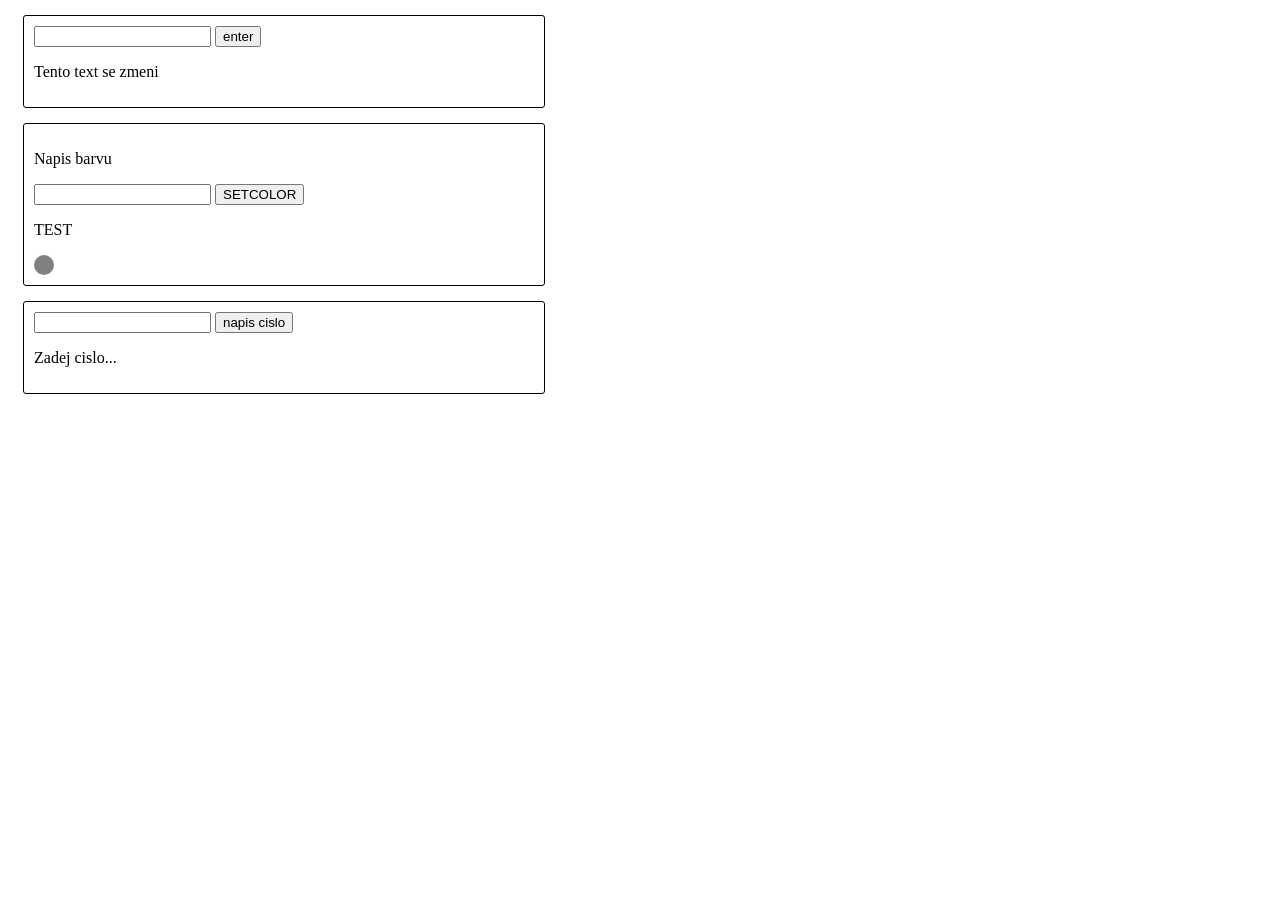
<file: cody/HTML/h5/index.html>
<!DOCTYPE html>
<html lang="en">
<head>
    <meta charset="UTF-8">
    <meta name="viewport" content="width=device-width, initial-scale=1.0">
    <title>Document</title>
    <script src="./main.js"></script>
</head>
<style>
    #colored {
        background-color: grey;
        width: 20px;
        height: 20px;
        border-radius: 10px;
    }

    .form {
        border: 1px solid black;
        border-radius: 3px;
        width: 500px;
        padding: 10px;
        margin: 15px;
    }
</style>
<body>
    <div>
        <div class="form">
            <input type="text" id="vstup">
            <button onclick="setText()">enter</button>
            <p id="text">Tento text se zmeni</p>
        </div>
        <div class="form">
            <p>Napis barvu</p>
            <input type="text" id="vstupColor">
            <button onclick="setColor()">SETCOLOR</button>
            <p>TEST</p>
            <div id="colored"></div>
        </div>
        <div class="form">
            <input type="number" id="vstupCislo">
            <button onclick="calcNumber()">napis cislo</button>
            <p id="number">Zadej cislo...</p>
        </div>
        
        
    </div>
</body>
</html>
</file>
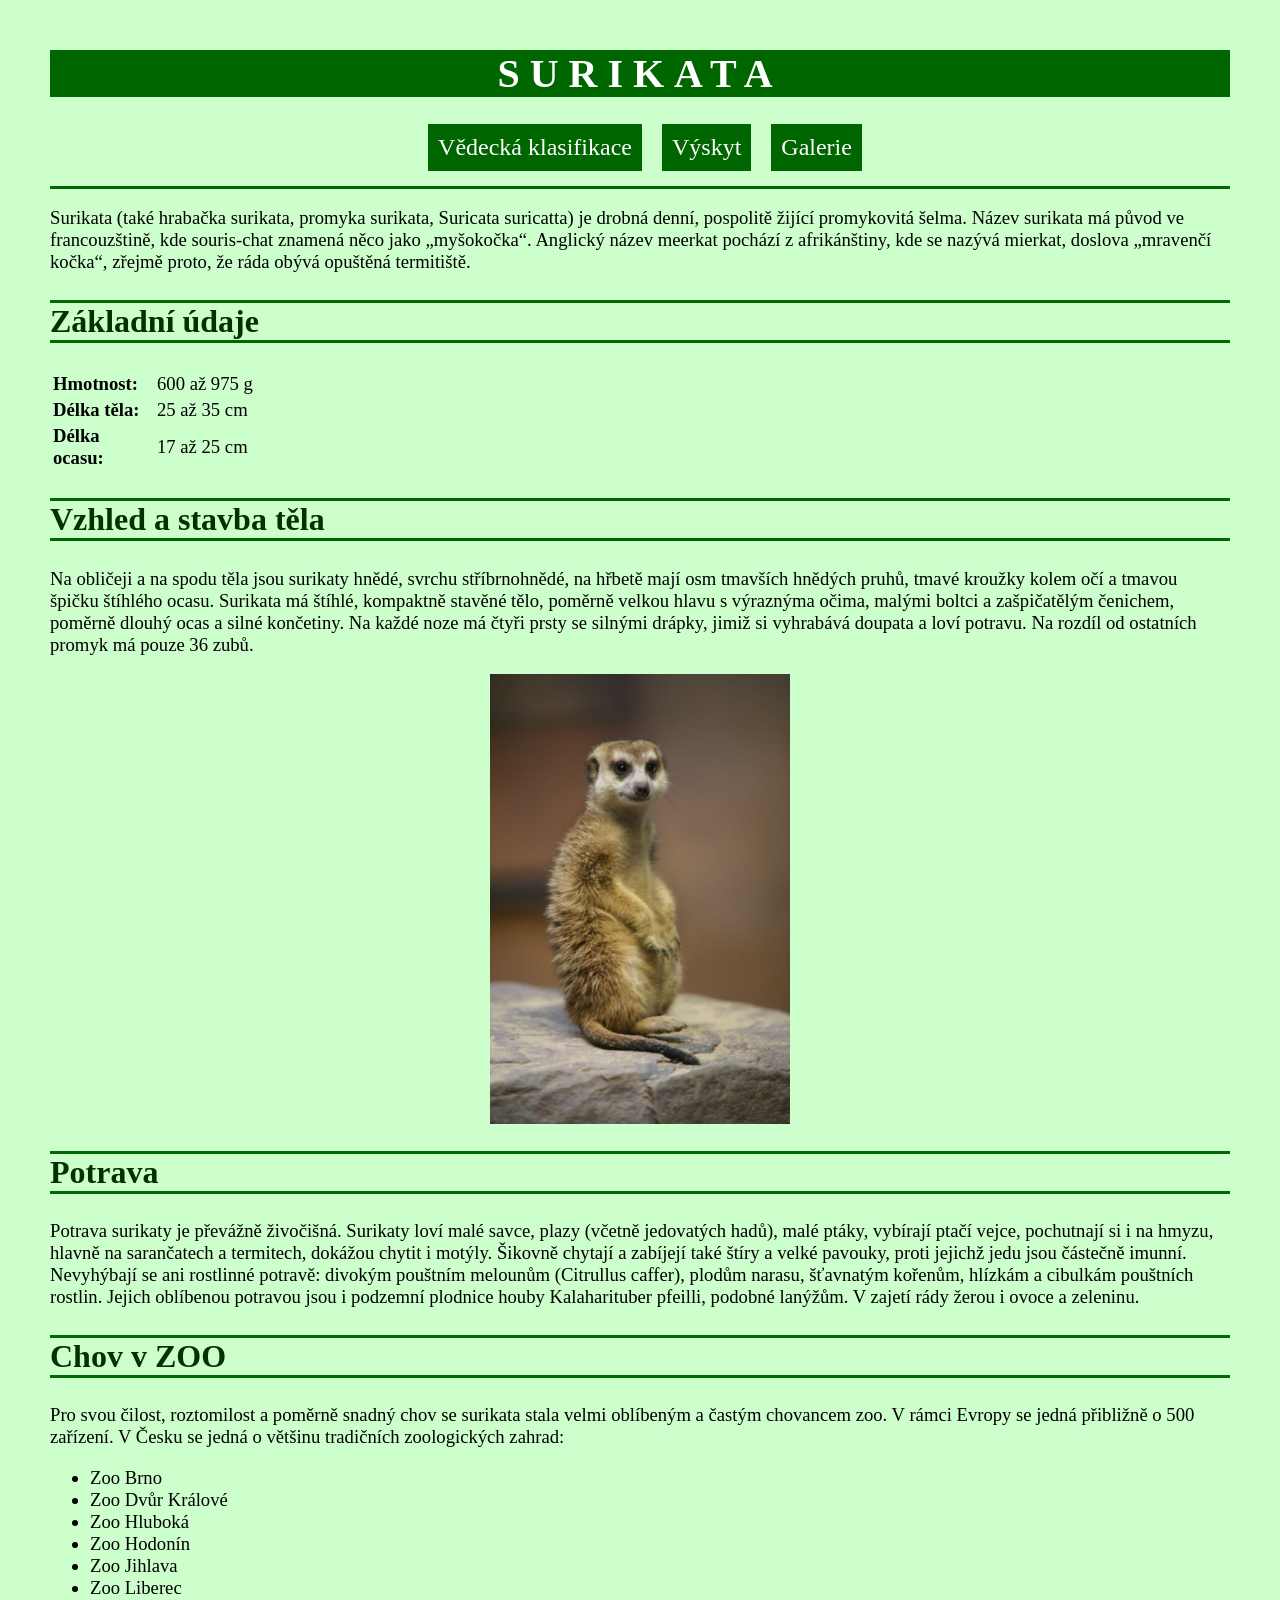
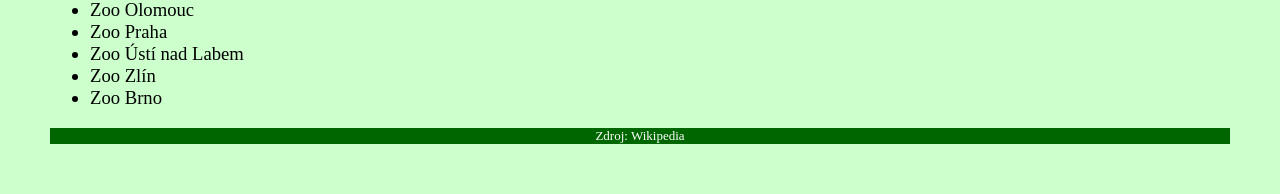
<file: cody/HTML/test12_11/index.html>
<!DOCTYPE HTML>
<html>
<head>
<meta charset="utf-8">
<title>Surikata</title>
<link rel="stylesheet" href="./style.css">
</head>

<body>

<header>
    <h1>Surikata</h1>
</header>

<nav>
    <a href="klasifikace.html">Vědecká klasifikace</a>
    <a href="vyskyt.svg">Výskyt</a>
    <a href="galerie">Galerie</a>
</nav>

<section>
    <p>
    Surikata (také hrabačka surikata, promyka surikata, Suricata suricatta) je drobná denní,
    pospolitě žijící promykovitá šelma. Název surikata má původ ve francouzštině,
    kde souris-chat znamená něco jako „myšokočka“. Anglický název meerkat pochází z afrikánštiny,
    kde se nazývá mierkat, doslova „mravenčí kočka“, zřejmě proto, že ráda obývá opuštěná termitiště.
    </p>
</section>

<section>
    <h2>Základní údaje</h2>

    <table>
        <tr>
            <th>Hmotnost:</th>
            <td>600 až 975 g</td>
        </tr>
        <tr>
            <th>Délka těla:</th>
            <td>25 až 35 cm</td>
        </tr>
        <tr>
            <th>Délka ocasu:</th>
            <td>17 až 25 cm</td>
        </tr>
    </table>
</section>

<section>
    <h2>Vzhled a stavba těla</h2>
    <p>
    Na obličeji a na spodu těla jsou surikaty hnědé, svrchu stříbrnohnědé, na hřbetě mají osm tmavších hnědých pruhů,
    tmavé kroužky kolem očí a tmavou špičku štíhlého ocasu. Surikata má štíhlé, kompaktně stavěné tělo,
    poměrně velkou hlavu s výraznýma očima, malými boltci a zašpičatělým čenichem, poměrně dlouhý ocas a silné končetiny.
    Na každé noze má čtyři prsty se silnými drápky, jimiž si vyhrabává doupata a loví potravu.
    Na rozdíl od ostatních promyk má pouze 36 zubů.
    </p>

    <div class="obrazek">
    <img src="surikata.jpg"/>
    </div>
</section>

<section>
    <h2>Potrava</h2>
    <p>
    Potrava surikaty je převážně živočišná. Surikaty loví malé savce, plazy (včetně jedovatých hadů),
    malé ptáky, vybírají ptačí vejce, pochutnají si i na hmyzu, hlavně na sarančatech a termitech, dokážou chytit i motýly.
    Šikovně chytají a zabíjejí také štíry a velké pavouky, proti jejichž jedu jsou částečně imunní.
    Nevyhýbají se ani rostlinné potravě: divokým pouštním melounům (Citrullus caffer), plodům narasu,
    šťavnatým kořenům, hlízkám a cibulkám pouštních rostlin. Jejich oblíbenou potravou jsou i podzemní
    plodnice houby Kalaharituber pfeilli, podobné lanýžům. V zajetí rády žerou i ovoce a zeleninu.
    </p>
</section>

<section>
    <h2>Chov v ZOO</h2>
    <p>
    Pro svou čilost, roztomilost a poměrně snadný chov se surikata stala velmi oblíbeným a častým chovancem zoo.
    V rámci Evropy se jedná přibližně o 500 zařízení. V Česku se jedná o většinu tradičních zoologických zahrad:
    </p>

    <ul>
        <li>Zoo Brno</li>
        <li>Zoo Dvůr Králové</li>
        <li>Zoo Hluboká</li>
        <li>Zoo Hodonín</li>
        <li>Zoo Jihlava</li>
        <li>Zoo Liberec</li>
        <li>Zoo Olomouc</li>
        <li>Zoo Praha</li>
        <li>Zoo Ústí nad Labem</li>
        <li>Zoo Zlín</li>
        <li>Zoo Brno</li>
    </ul>
</section>

<footer>
    Zdroj: <a href="https://cs.wikipedia.org/wiki/Surikata">Wikipedia</a>
</footer>

</body>
</html>
</file>
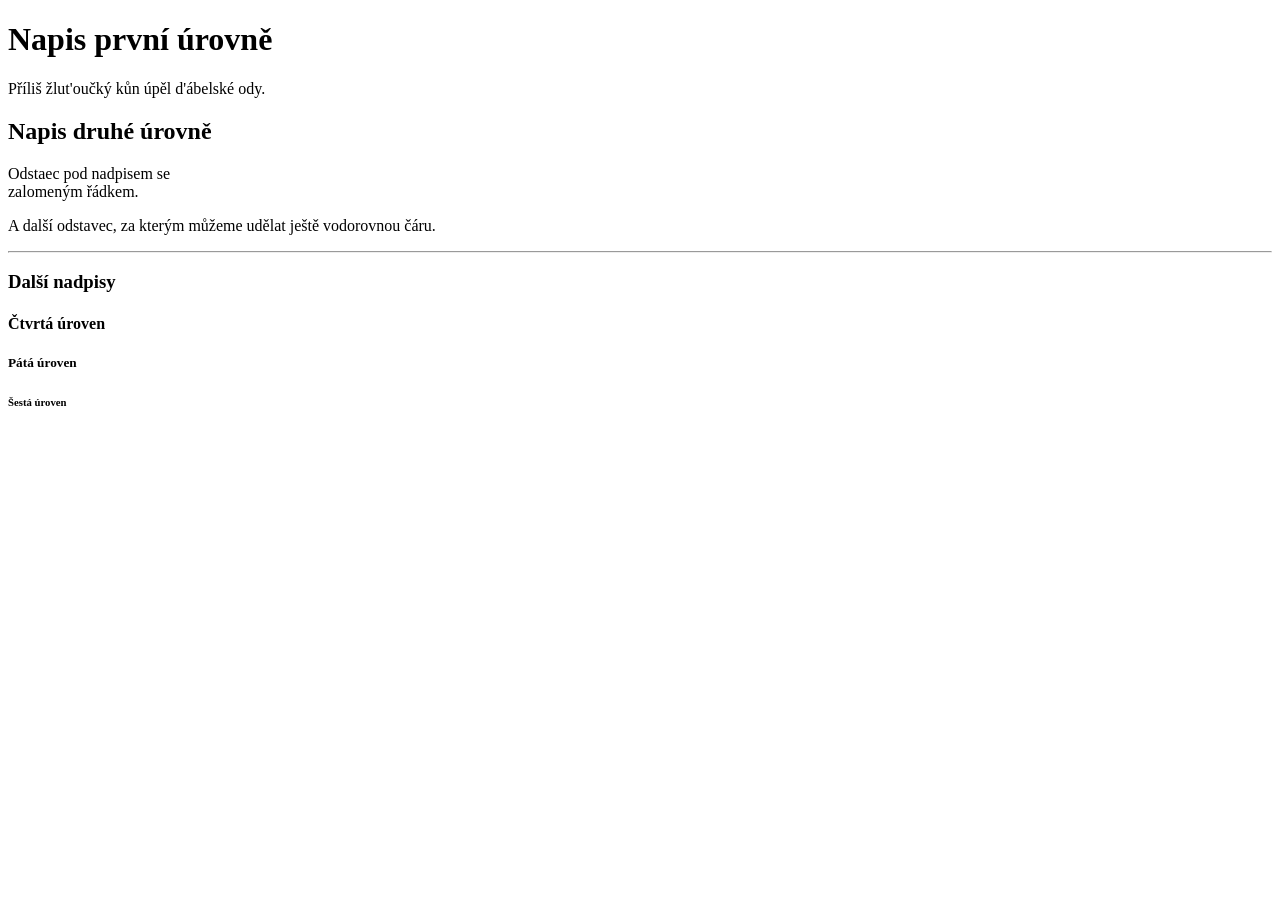
<file: cody/HTML/h1.html>
<!DOCTYPE html>
<html lang="en">
<head>
    <meta charset="UTF-8">
    <title>Document</title>
</head>
<body>
    <h1>Napis první úrovně</h1>
    <p>Příliš žlut'oučký kůn úpěl d'ábelské ody.</p>
    <h2>Napis druhé úrovně</h2>
    <p>Odstaec pod nadpisem se <br> zalomeným řádkem.</p>
    <p>A další odstavec, za kterým můžeme udělat ještě vodorovnou čáru.</p>
    <hr>
    <h3>Další nadpisy</h3>
    <h4>Čtvrtá úroven</h4>
    <h5>Pátá úroven</h5>
    <h6>Šestá úroven</h6>
</body>

</html>
</file>
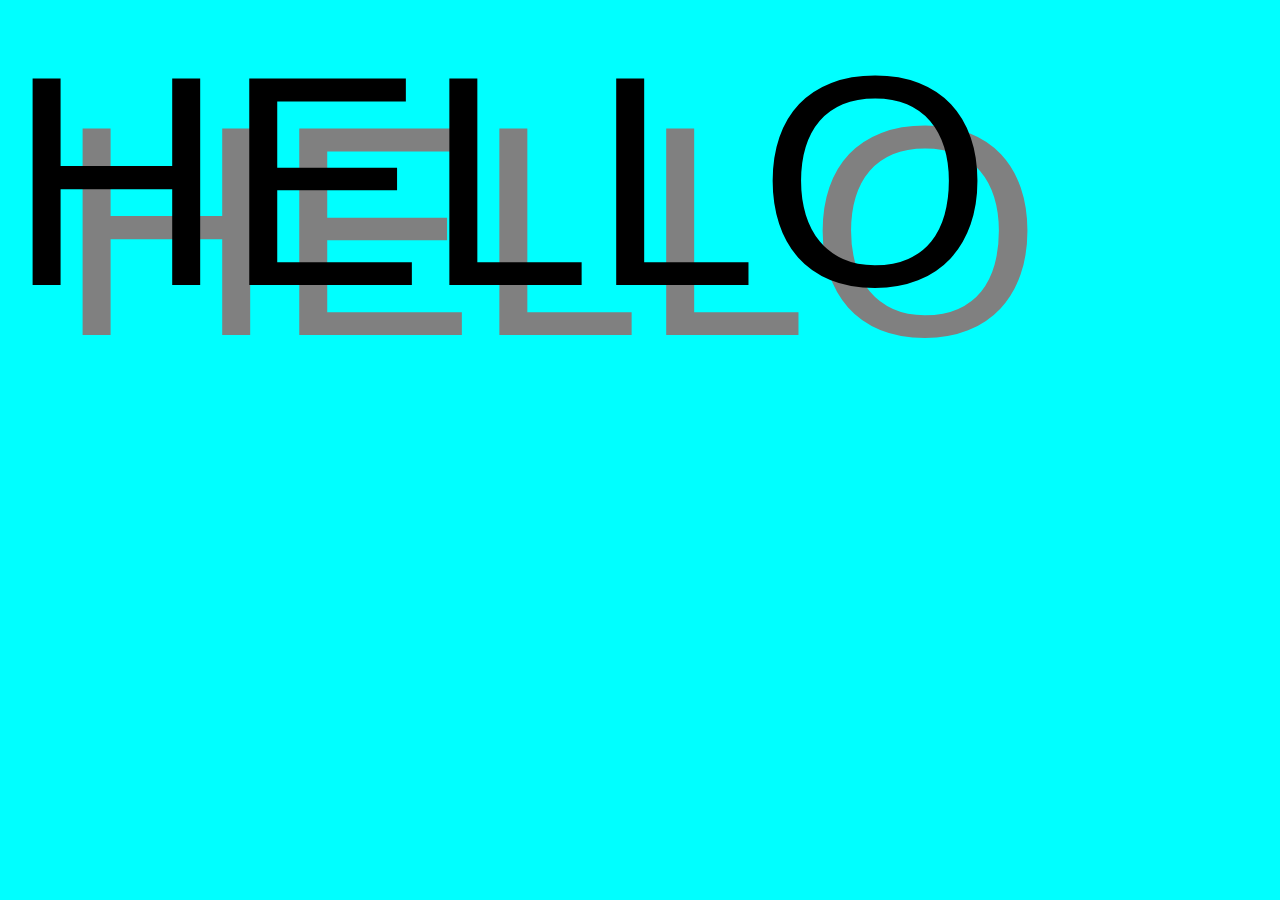
<file: cody/HTML/h4.html>
<!DOCTYPE html>
<html lang="en">
<head>
    <meta charset="UTF-8">
    <meta name="viewport" content="width=device-width, initial-scale=1.0">
    <title>Document</title>
</head>
<style>
    body {
        font-size: 300px;
        text-shadow: 50px 50px gray;
        font-family: Impact, Haettenschweiler, 'Arial Narrow Bold', sans-serif;
        background-color: aqua;
    }
    
    body:hover {
        font-size: 500px;
        color: green;
        text-shadow: 50px 50px lightgreen;
    }
</style>
<body>
    HELLO
</body>
</html>
</file>
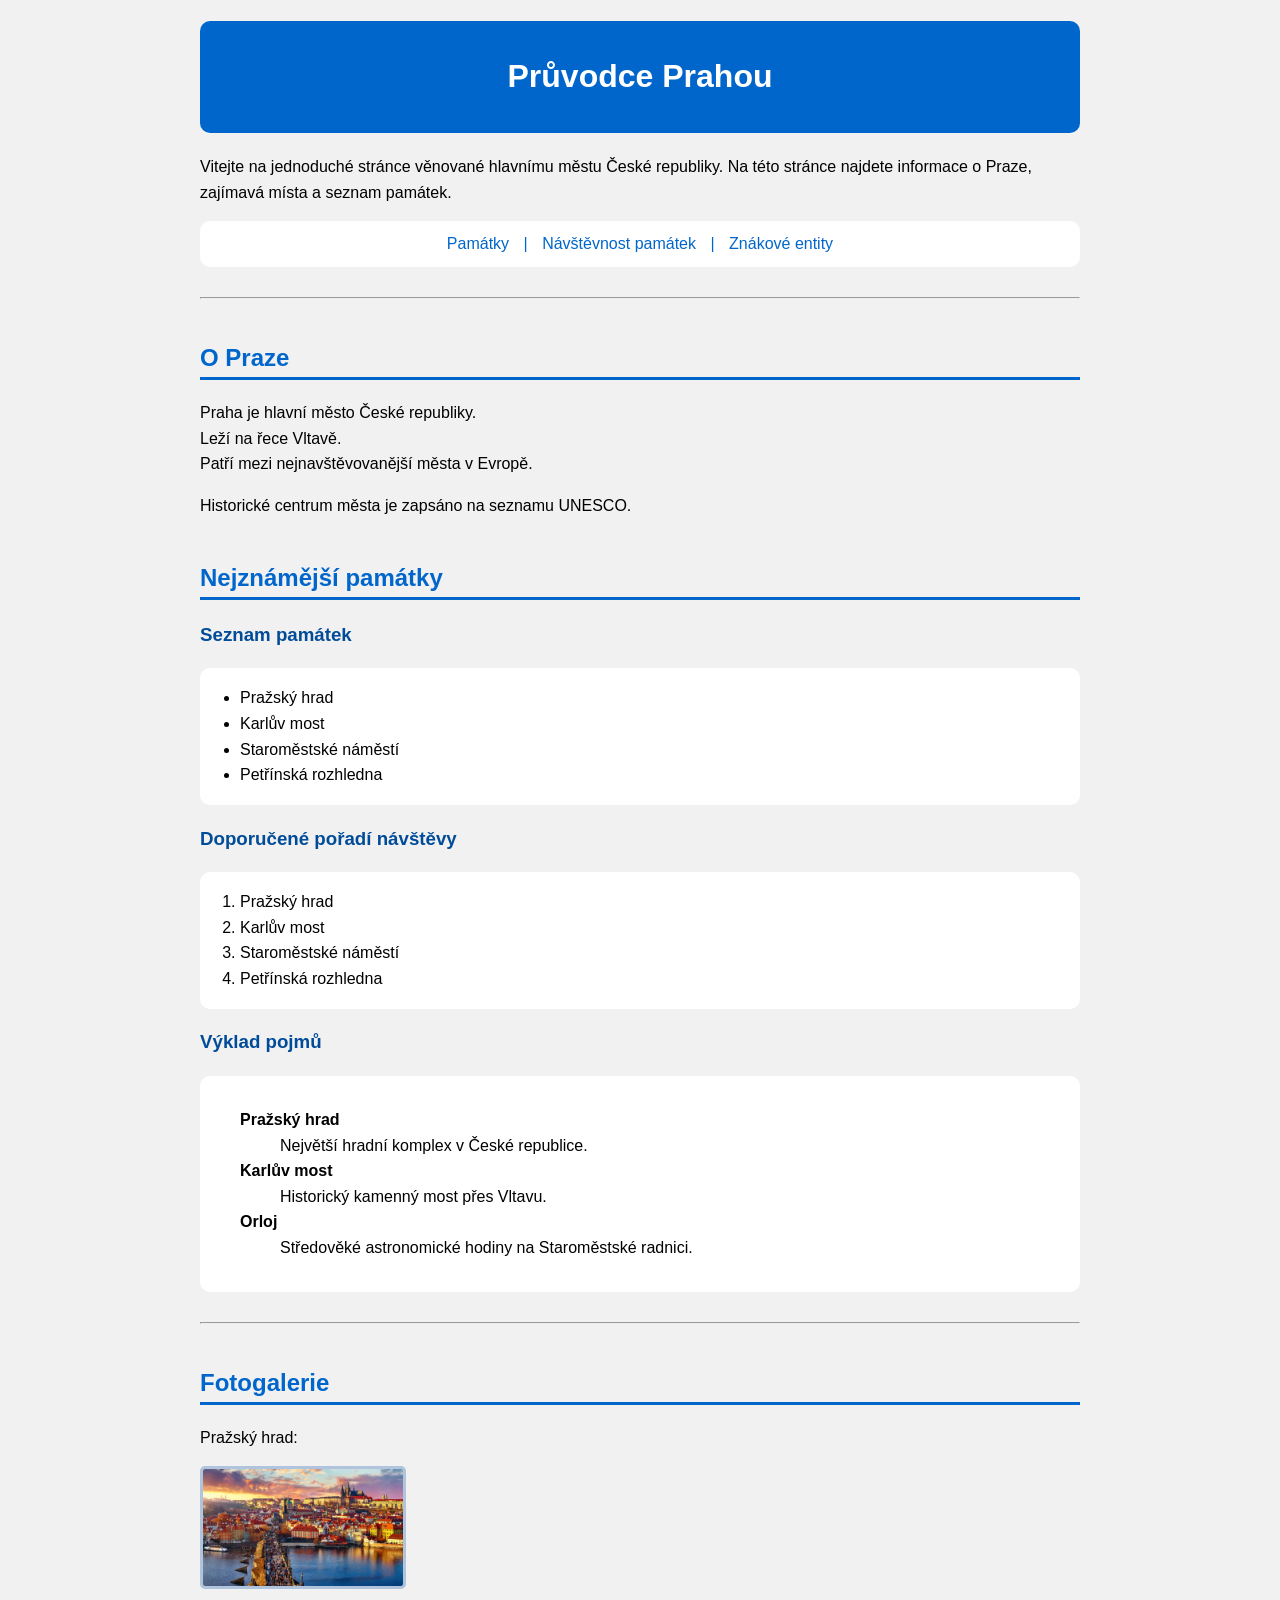
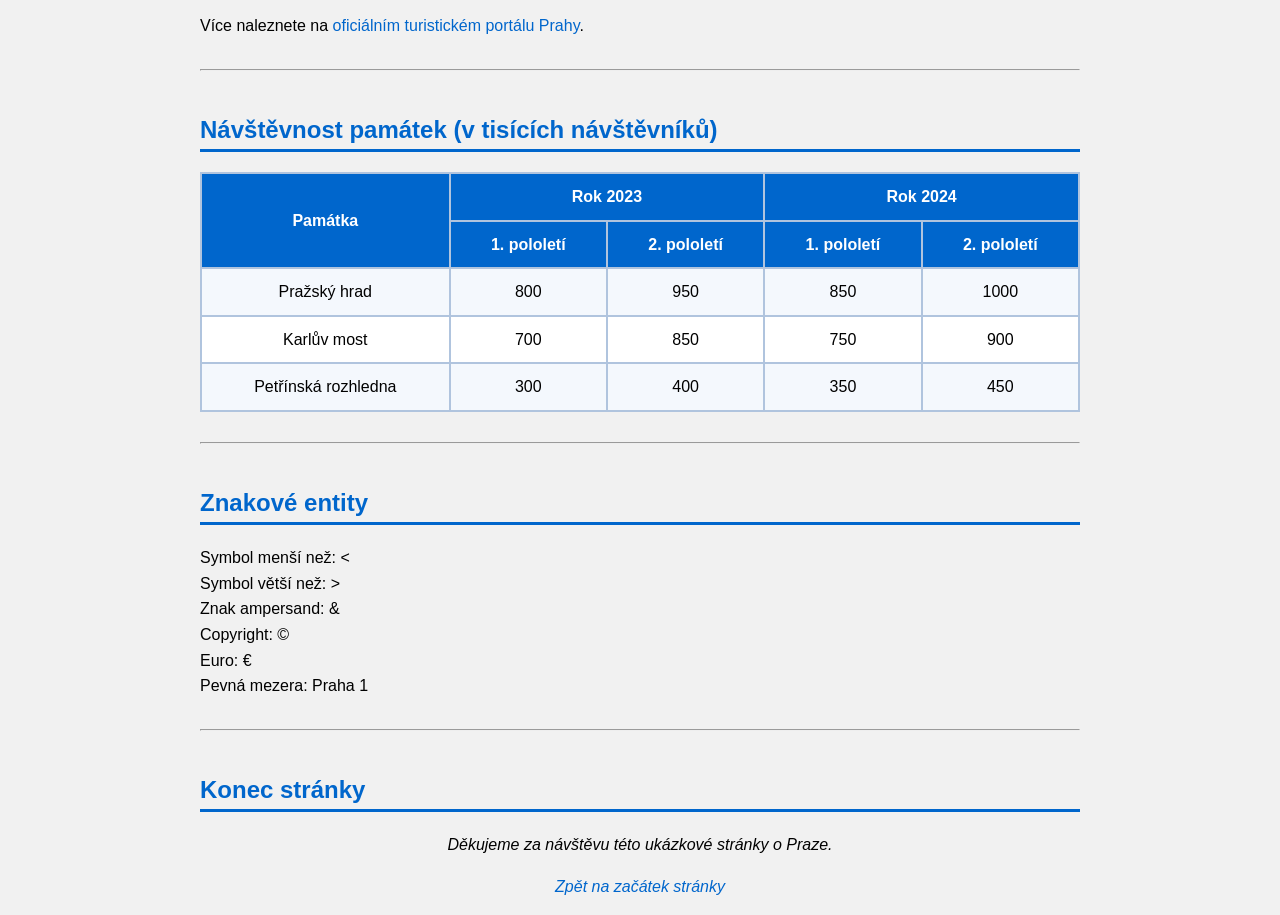
<file: cody/HTML/test08_10/test08_10.html>
<!DOCTYPE html>
<html lang="en">
<head>
    <meta charset="UTF-8">
    <meta name="viewport" content="width=device-width, initial-scale=1.0">
    <title>Document</title>
</head>
<style>
    body {
        margin-left: 200px;
        margin-right: 200px;
        font-family: Arial, Helvetica, sans-serif;
        line-height: 1.6;
        background-color: #f1f1f1;
    }
    h1 {
        background-color: #0066CC;
        color: white;
        text-align: center;
        padding-top: 30px;
        padding-bottom: 30px;
        border-radius: 10px;
    }
    .menu {
        background-color: white;
        border-radius: 10px;
        text-align: center;
        padding: 10px;
        color: #0066CC;
    }
    .menu a {
        margin-left: 10px;
        margin-right: 10px;
    }
    a {
        text-decoration: none;
        color: #0066CC;
    }
    .seznam {
        background-color: white;
        border-radius: 10px;
        text-align: left;
        padding-top: 1px;
        padding-bottom: 1px;
    }
    .vyklad {
        padding: 15px 40px;
    }
    .vyklad dt {
        
    }
    h2 {
        color: #0066CC;
        border-bottom: #0066CC solid 3px;
        margin-top: 40px;
    }
    h3 {
        color: #004c99;
    }
    img {
        border: 3px solid lightsteelblue;
        border-radius: 5px;
    }
    tr, td, th{
        padding: 10px 20px;
    }
    table, tr, td, th {
        border: 1px solid lightsteelblue;
        text-align: center;
        border-collapse: separate;
        border-spacing: 0px;
    }
    table {
        width: 100%;
    }
    .table1 {
        background-color: #0066CC;
        color: white;
    }
    .table2 {
        background-color: rgb(244, 248, 253);
    }
    .table3 {
        background-color: white;
    }
    hr {
        color: #cccccc;
        margin: 30px 0;
    }
    .footer {
        text-align: center;
        font-style: italic;
    }
</style>
<body>
    <div class="header">
        <h1 id="zacatek">Průvodce Prahou</h1>
        <p>Vitejte na jednoduché stránce věnované hlavnímu městu České republiky. Na této stránce najdete informace o Praze, zajímavá místa a seznam památek.</p>
        <p class="menu"><a href="#pamatky">Památky</a> | <a href="#navstevnost">Návštěvnost památek</a> | <a href="#entity">Znákové entity</a></p>
    </div>

    <hr>

    <h2>O Praze</h2>
    <p>Praha je hlavní město České republiky. <br>
    Leží na řece Vltavě.<br>
    Patří mezi nejnavštěvovanější města v Evropě.</p>
    <p>Historické centrum města je zapsáno na seznamu UNESCO.</p>

    <h2 id="pamatky">Nejznámější památky</h2>

    <h3>Seznam památek</h3>
    <div class="seznam">
        <ul>
            <li>Pražský hrad</li>
            <li>Karlův most</li>
            <li>Staroměstské náměstí</li>
            <li>Petřínská rozhledna</li>
        </ul>
    </div>
    
    <h3>Doporučené pořadí návštěvy</h3>

    <div class="seznam">
        <ol>
            <li>Pražský hrad</li>
            <li>Karlův most</li>
            <li>Staroměstské náměstí</li>
            <li>Petřínská rozhledna</li>
        </ol>
    </div>
    
    <h3>Výklad pojmů</h3>

    <div class="seznam vyklad">
        <dl>
            <strong><dt>Pražský hrad</dt></strong>
            <dd>Největší hradní komplex v České republice.</dd>
            <strong><dt>Karlův most</dt></strong>
            <dd>Historický kamenný most přes Vltavu.</dd>
            <strong><dt>Orloj</dt></strong>
            <dd>Středověké astronomické hodiny na Staroměstské radnici.</dd>
        </dl>
    </div>
    

    <hr>

    <h2>Fotogalerie</h2>
    <p>Pražský hrad:</p>
    <img src="./prazsky_hrad.webp" alt="Pražský hrad" title="Pražský hrad" width="200px">
    <p>Více naleznete na <a href="https://prague.eu/cs/">oficiálním turistickém portálu Prahy</a>.</p>

    <hr>

    <h2 id="navstevnost">Návštěvnost památek (v tisících návštěvníků)</h2>
    <table>
        <tr class="table1">
            <th rowspan="2">Památka</th>
            <th colspan="2">Rok 2023</th>
            <th colspan="2">Rok 2024</th>
        </tr>
        <tr class="table1">
            <th>1. pololetí</th>
            <th>2. pololetí</th>
            <th>1. pololetí</th>
            <th>2. pololetí</th>
        </tr>
        <tr class="table2">
            <td>Pražský hrad</td>
            <td>800</td>
            <td>950</td>
            <td>850</td>
            <td>1000</td>
        </tr>
        <tr class="table3">
            <td>Karlův most</td>
            <td>700</td>
            <td>850</td>
            <td>750</td>
            <td>900</td>
        </tr>
        <tr class="table2">
            <td>Petřínská rozhledna</td>
            <td>300</td>
            <td>400</td>
            <td>350</td>
            <td>450</td>
        </tr>
    </table>

    <hr>

    <h2 id="entity">Znakové entity</h2>
    <p>
        Symbol menší než: &lt;<br>
        Symbol větší než: &gt;  <br>
        Znak ampersand: &amp;    <br>
        Copyright: &copy;  <br>
        Euro: &euro;  <br>
        Pevná mezera:&nbsp;Praha&nbsp;1
    </p>

    <hr>

    <h2>Konec stránky</h2>
    <div class="footer">
        <p>Děkujeme za návštěvu této ukázkové stránky o Praze.</p>
        <p><a href="#zacatek">Zpět na začátek stránky</a></p>
    </div>
    








</body>
</html>
</file>
<file: cody/HTML/test12_11/style.css>
body {
    background-color: #CCFFCC;
    font-family: 'Calibri';
    font-size: 14pt;
    margin: 50px;
}

h1 {
    font-size: 30pt;
    text-transform: uppercase;
    letter-spacing: 10px;
    color: white;
    background-color: #006600;
    text-align: center;
}

nav {
    font-size: 18pt;
    padding-left: 10px;
    padding-bottom: 15px;
    display: flex;
    gap: 20px;
    justify-content: center;
    border-bottom: #006600 3px solid;
}

nav a {
    text-decoration: none;
    background-color: #006600;
    color: white;
    padding: 10px;
}

a:hover {
    text-decoration: underline;
}

h2 {
    font-size: 24pt;
    border-bottom: #006600 3px solid;
    border-top: #006600 3px solid;
    color: #003300;
}

table tr th {
    width: 100px;
    text-align: left;
}

.obrazek {
    display: flex;
    justify-content: center;
}

img {
    width: 300px;
}

footer {
    background-color: #006600;
    color: white;
    text-align: center;
    font-size: small;
}

footer a {
    text-decoration: none;
    color: white;
}
</file>
